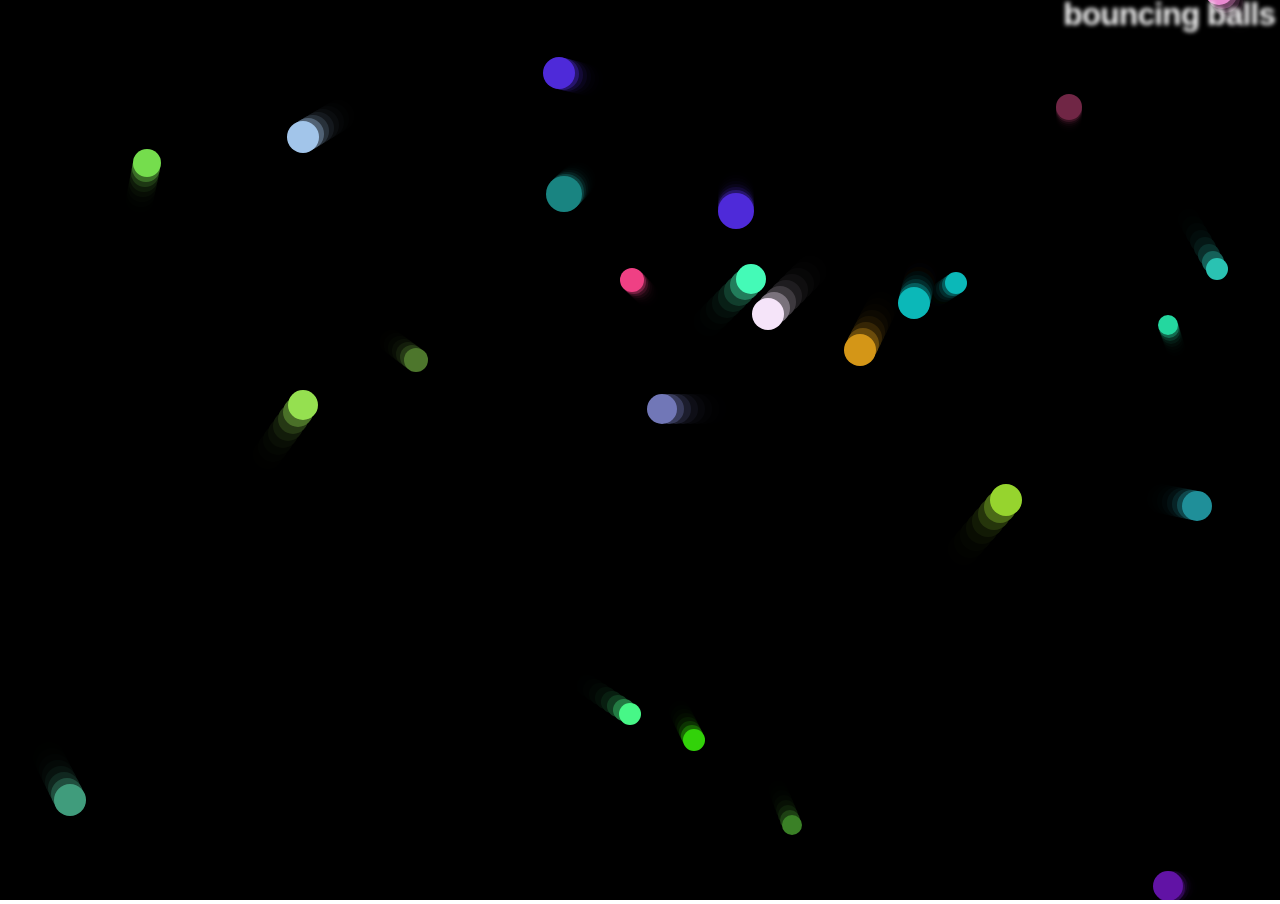
<file: bouncing-balls/index.html>
<!DOCTYPE html>
<html>
  <head>
    <meta charset="utf-8">
    <title>Bouncing balls</title>
    <link rel="stylesheet" href="style.css">
  </head>

  <body>
    <h1>bouncing balls</h1>
    <canvas></canvas>

    <script src="main.js"></script>
  </body>
</html>
</file>
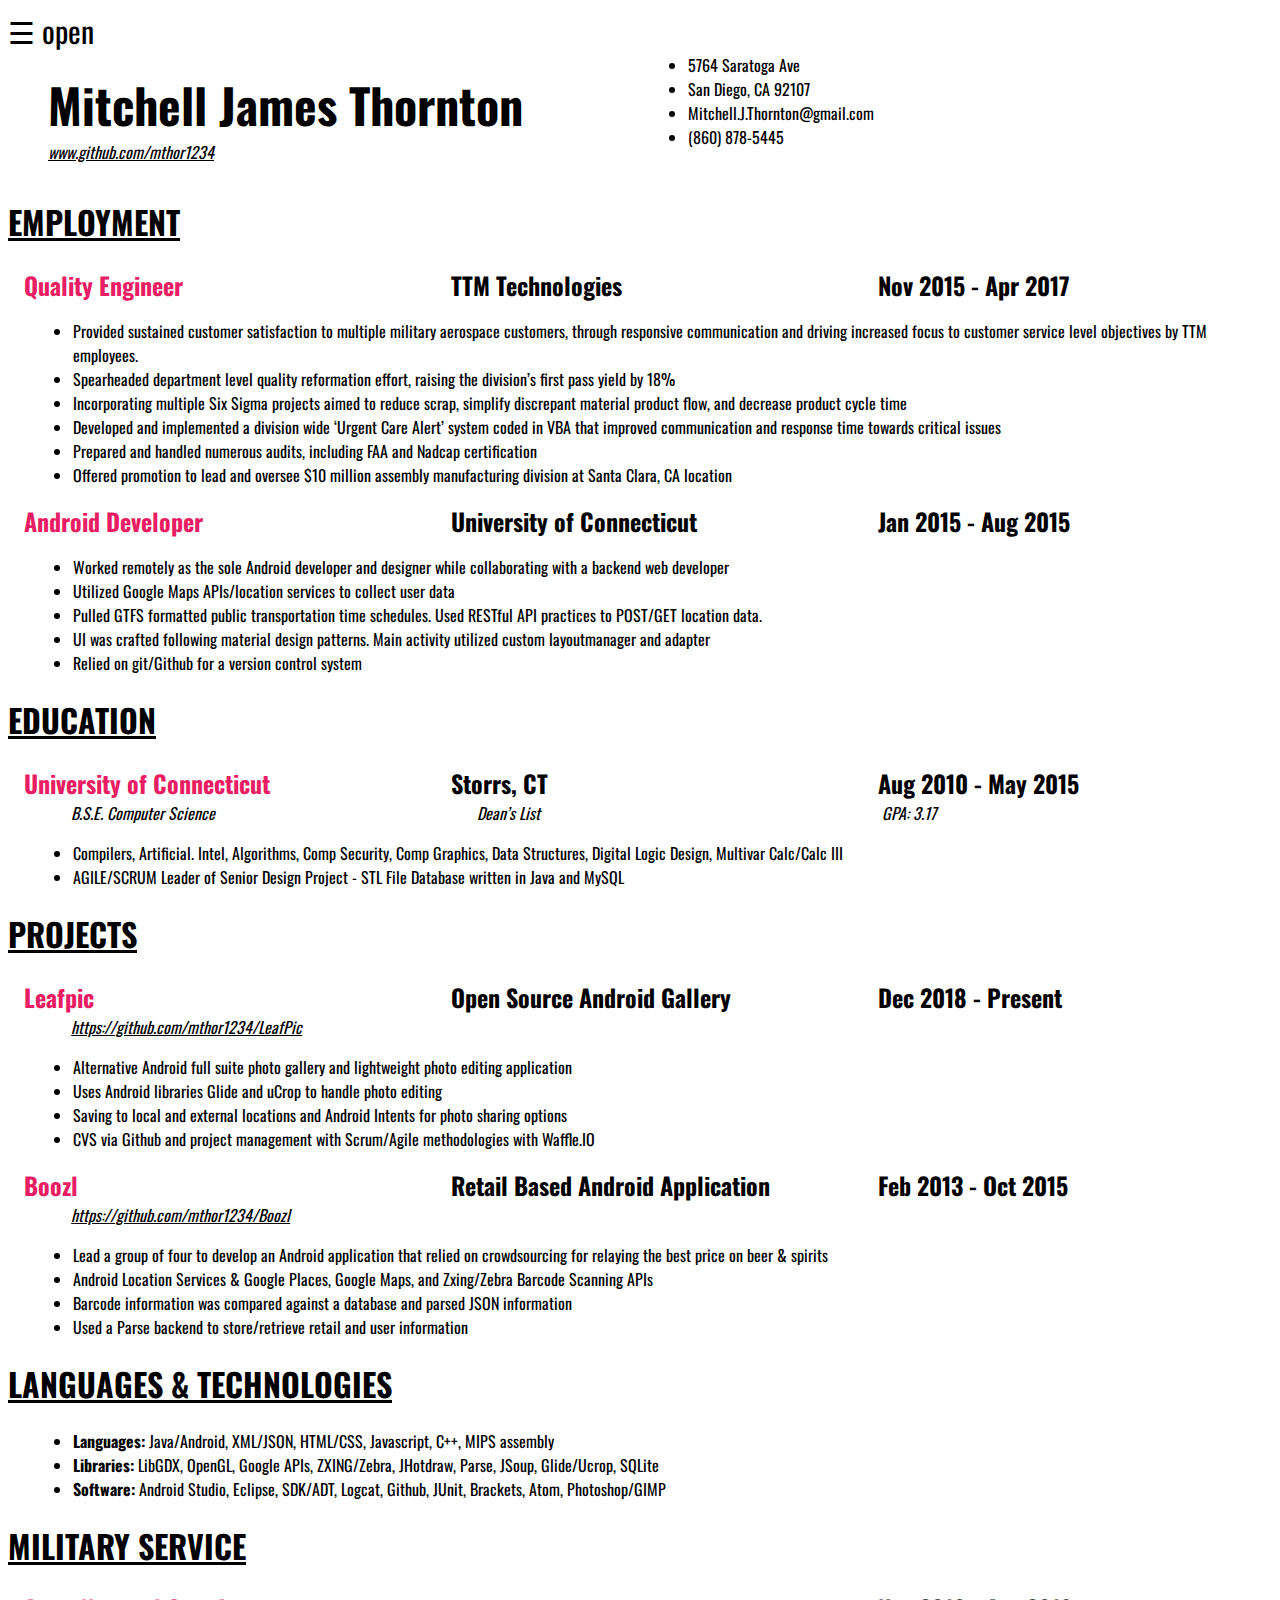
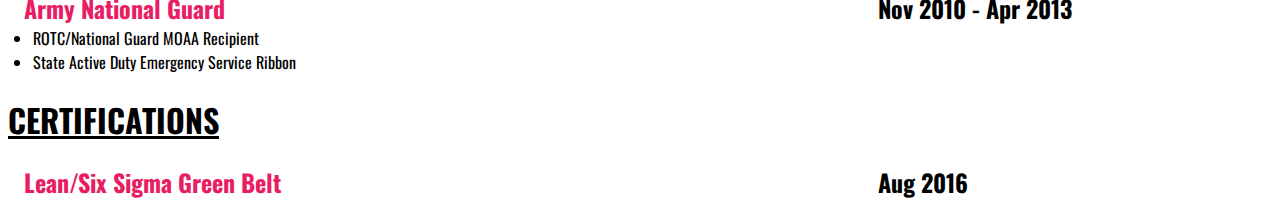
<file: untitled folder/My Website/index.html>
<!DOCTYPE html>
<html>
<meta charset="UTF-8">

<!--Defining a viewport so the webpage will work on all devices and screen resolutions  -->

<head>
    <title>Mitchell James Thornton</title>
    <meta name="viewport" content="width=device-width, initial-scale=1">
    <link rel="stylesheet" href="./style.css">
    <script src='./script.js'>
    </script>

</head>



<body>
        <!--        Slide Menu -->
        <div id="mySidenav" class="sidenav">
            <a href="javascript:void(0)" class="closebtn" onclick="closeNav()">&times;</a>
            <a href="./index.html">Resume</a>
            <a href="./projects.html">Projects</a>
            <a href="./Instagram.html">Instagram</a>
            <a href="./About.html">About</a>
        </div>

        <span style="font-size:30px;cursor:pointer" onclick="openNav()">&#9776; open</span>

    <!--Container: for Header  -->
    <div class="title">

        <div class="left-block">
            <ul>
                <li>
                    <h1>Mitchell James Thornton</h1>
                </li>
                <li>
                    <a href="https://www.github.com/mthor1234">www.github.com/mthor1234</a>
                </li>
            </ul>

        </div>

        <div class="right_block">

            <ul>
                <li>5764 Saratoga Ave</li>
                <li>San Diego, CA 92107</li>
                <li>Mitchell.J.Thornton@gmail.com</li>
                <li>(860) 878-5445</li>
            </ul>

        </div>


        <!--Container: End of Header-->
    </div>


    <!--    Container for resume body   -->
    <div class="resumeBody">

        <div class="Employment">
            <h1>EMPLOYMENT</h1>

            <div class="entryTitle">

                <div class="entryOne">
                    <h2>Quality Engineer</h2>
                </div>
                <div class="entryTwo">
                    <h2>TTM Technologies</h2>
                </div>
                <div class="entryThree">
                    <h2>Nov 2015 - Apr 2017</h2>
                </div>

            </div>

            <div class="entryBody">
                <ul>
                    <li>Provided sustained customer satisfaction to multiple military aerospace customers, through responsive communication and driving increased focus to customer service level objectives by TTM employees.</li>
                    <li>Spearheaded department level quality reformation effort, raising the division’s first pass yield by 18%</li>
                    <li>Incorporating multiple Six Sigma projects aimed to reduce scrap, simplify discrepant material product flow, and decrease product cycle time</li>
                    <li>Developed and implemented a division wide ‘Urgent Care Alert’ system coded in VBA that improved communication and response time towards critical issues</li>
                    <li>Prepared and handled numerous audits, including FAA and Nadcap certification</li>
                    <li>Offered promotion to lead and oversee $10 million assembly manufacturing division at Santa Clara, CA location</li>
                </ul>
            </div>

            <div class="entryTitle">
                <div class="entryOne">
                    <h2>Android Developer</h2>
                </div>
                <div class="entryTwo">
                    <h2>University of Connecticut</h2>
                </div>
                <div class="entryThree">
                    <h2>Jan 2015 - Aug 2015</h2>
                </div>

            </div>

            <div class="entryBody">
                <ul>
                    <li>Worked remotely as the sole Android developer and designer while collaborating with a backend web developer</li>
                    <li>Utilized Google Maps APIs/location services to collect user data
                    </li>
                    <li>Pulled GTFS formatted public transportation time schedules. Used RESTful API practices to POST/GET location data.
                    </li>
                    <li>UI was crafted following material design patterns. Main activity utilized custom layoutmanager and adapter
                    </li>
                    <li>Relied on git/Github for a version control system
                    </li>
                </ul>
            </div>

        </div>



        <div class="Education">
            <h1>EDUCATION</h1>

            <div class="entryTitle">

                <div class="entryOne">
                    <h2>University of Connecticut</h2>
                </div>
                <div class="entryTwo">
                    <h2>Storrs, CT</h2>
                </div>
                <div class="entryThree">
                    <h2>Aug 2010 - May 2015</h2>
                </div>
            </div>

            <div class="subtitle">
                <div class="subEntryLeft">B.S.E. Computer Science</div>
                <div class="subEntryMid">Dean’s List</div>
                <div class="subEntryRight">GPA: 3.17</div>
            </div>


            <div class="entryBody">

                <ul>
                    <li>Compilers, Artificial. Intel, Algorithms, Comp Security, Comp Graphics, Data Structures, Digital Logic Design, Multivar Calc/Calc III</li>
                    <li>AGILE/SCRUM Leader of Senior Design Project - STL File Database written in Java and MySQL</li>
                </ul>

            </div>

        </div>


        <div class="Projects">
            <h1>PROJECTS</h1>



            <div class="entryTitle">
                <div class="entryOne">
                    <h2>Leafpic</h2>
                </div>
                <div class="entryTwo">
                    <h2>Open Source Android Gallery</h2>
                </div>
                <div class="entryThree">
                    <h2>Dec 2018 - Present</h2>
                </div>
            </div>

            <div class="subtitle">
                <div class="subEntryLeft"><a href="https://github.com/mthor1234/LeafPic">https://github.com/mthor1234/LeafPic</a></div>
            </div>


            <div class="entryBody">

                <ul>
                    <li>Alternative Android full suite photo gallery and lightweight photo editing application</li>
                    <li>Uses Android libraries Glide and uCrop to handle photo editing</li>
                    <li>Saving to local and external locations and Android Intents for photo sharing options</li>
                    <li>CVS via Github and project management with Scrum/Agile methodologies with Waffle.IO</li>
                </ul>

            </div>



            <div class="entryTitle">
                <div class="entryOne">
                    <h2>Boozl</h2>
                </div>
                <div class="entryTwo">
                    <h2>Retail Based Android Application</h2>
                </div>
                <div class="entryThree">
                    <h2>Feb 2013 - Oct 2015</h2>
                </div>
            </div>

            <div class="subtitle">
                <div class="subEntryLeft"><a href="https://github.com/mthor1234/Boozl">https://github.com/mthor1234/Boozl </a></div>
            </div>



            <div class="entryBody">
                <ul>
                    <li>Lead a group of four to develop an Android application that relied on crowdsourcing for relaying the best price on beer & spirits </li>

                    <li>Android Location Services & Google Places, Google Maps, and Zxing/Zebra Barcode Scanning APIs </li>

                    <li>Barcode information was compared against a database and parsed JSON information </li>

                    <li> Used a Parse backend to store/retrieve retail and user information</li>

                </ul>
            </div>
        </div>




        <div class="Lanugages & Technologies">
            <h1>LANGUAGES & TECHNOLOGIES</h1>


            <div class="entryBody">
                <ul>
                    <li><b>Languages:</b> Java/Android, XML/JSON, HTML/CSS, Javascript, C++, MIPS assembly </li>
                    <li><b>Libraries:</b> LibGDX, OpenGL, Google APIs, ZXING/Zebra, JHotdraw, Parse, JSoup, Glide/Ucrop, SQLite</li>
                    <li><b>Software:</b> Android Studio, Eclipse, SDK/ADT, Logcat, Github, JUnit, Brackets, Atom, Photoshop/GIMP</li>
                </ul>
            </div>
        </div>

        <div class="military_Certifications">

            <!--                <div class="militaryService">-->


            <h1>MILITARY SERVICE</h1>
            <!--            <div class="two_Col">-->

            <div class="entryTitle">


                <mil_col_left>
                    <div class="mil_col_left">
                        <h2>Army National Guard</h2>
                    </div>
                    <div>
                        </br>
                    </div>

                    <div class="mil_col_right">
                        <h2>Nov 2010 - Apr 2013 </h2>
                    </div>
            </div>
            <div class="entryBody">
                <li>ROTC/National Guard MOAA Recipient</li>
                <li>State Active Duty Emergency Service Ribbon</li>
            </div>

        </div>


        <div class="certifications">
            <h1>CERTIFICATIONS</h1>

            <div class="entryTitle">
                <div class="cert">
                    <h2>Lean/Six Sigma Green Belt</h2>
                </div>
                <div>
                    </br>
                </div>
                <div>
                    <h2>Aug 2016</h2>
                </div>
            </div>
        </div>
    </div>
    </div>


</body>

</html>
</file>
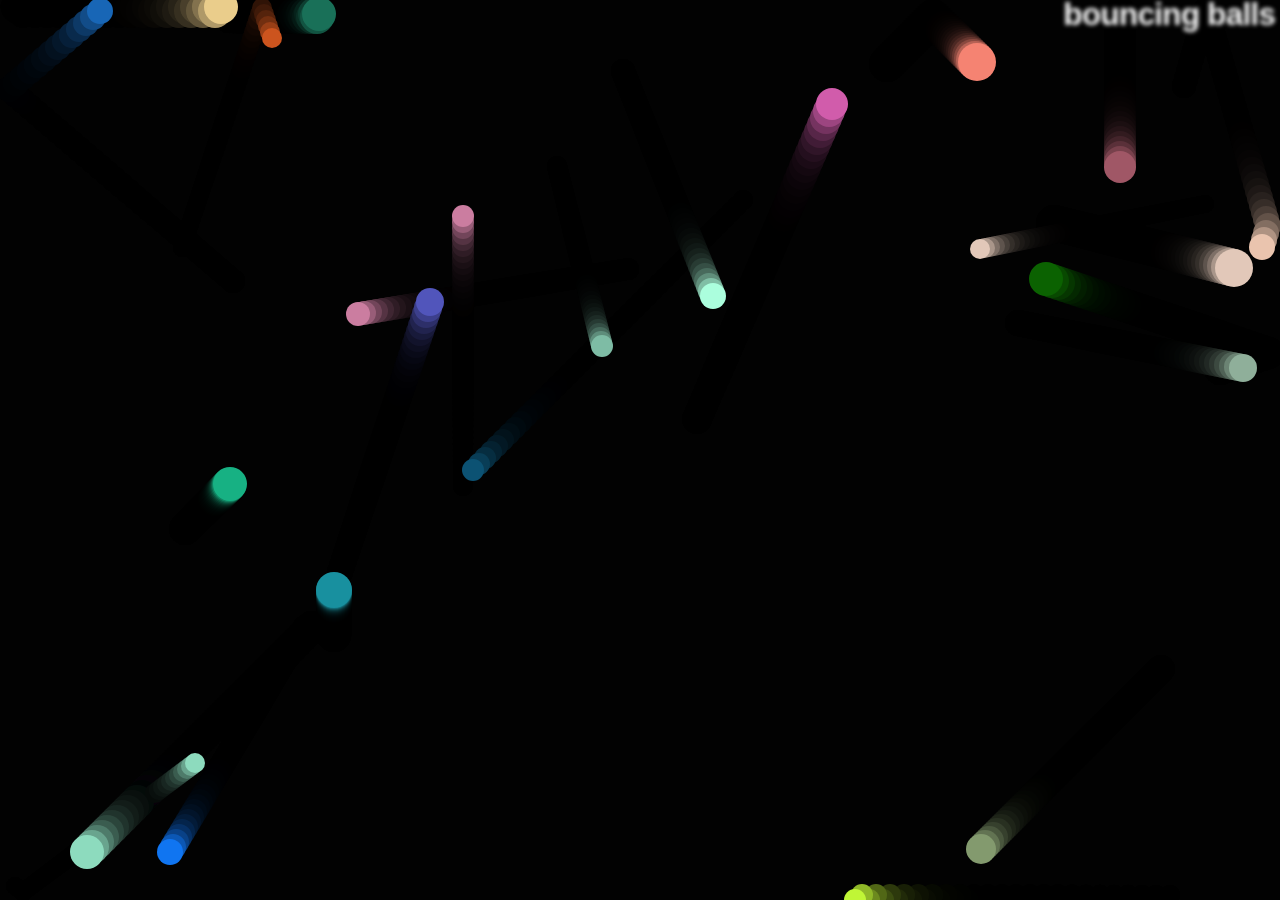
<file: bouncing-balls/index-finished.html>
<!DOCTYPE html>
<html>
  <head>
    <meta charset="utf-8">
    <title>Bouncing balls</title>
    <link rel="stylesheet" href="style.css">
  </head>

  <body>
    <h1>bouncing balls</h1>
    <canvas></canvas>

    <script src="main-finished.js"></script>
  </body>
</html>
</file>
<file: bouncing-balls/style.css>
html, body {
  margin: 0;
}

html {
  font-family: 'Helvetica Neue', Helvetica, Arial, sans-serif;
  height: 100%;
}

body {
  overflow: hidden;
  height: inherit;
}

h1 {
  font-size: 2rem;
  letter-spacing: -1px;
  position: absolute;
  margin: 0;
  top: -4px;
  right: 5px;

  color: transparent;
  text-shadow: 0 0 4px white;
}
</file>
<file: untitled folder/My Website/style.css>
@import url('https://fonts.googleapis.com/css?family=Oswald');
html {
    font-family: 'Oswald', sans-serif;
}
.sidenav {
    height: 100%;
    width: 0;
    position: fixed;
    z-index: 1;
    top: 0;
    left: 0;
    background-color: #fff;
    overflow-x: hidden;
    transition: 0.5s;
    padding-top: 60px;
}

.sidenav a {
    padding: 8px 8px 8px 32px;
    text-decoration: none;
    font-size: 25px;
    color: #818181;
    display: block;
    transition: 0.3s;
}

.sidenav a:hover {
    color: #f1f1f1;
}

.sidenav .closebtn {
    position: absolute;
    top: 0;
    right: 25px;
    font-size: 36px;
    margin-left: 50px;
}

@media screen and (max-height: 450px) {
  .sidenav {padding-top: 15px;}
  .sidenav a {font-size: 18px;}
}

.title {
    column-count: 2;
}

.title h1 {
    margin: 0px;
    font-size: 3em
}

h2 {
    margin: 0px;
}

a:link {
    color: black;
    font-style: italic;
}


/* visited link */

a:visited {
    color: #e91d63;
    font-style: italic;
}


/* mouse over link */

a:hover {
    color: #e91d63;
    font-style: italic;
}


/* selected link */

a:active {
    color: blue;
    font-style: italic;
}

.title.left-block {
    width: 50%;
    margin-top: 0px;

}

.right_block {
    width: 50%;
    margin-top: 25px;
    padding-top: 25
}

div.left-block ul {
    list-style-type: none;
}

div.right-block ul {
    list-style-type: none;
}

body {
    background: white;
}

div.resumeBody h1 {
    text-decoration: underline solid black;
}

div.resumeBody h2 {
    margin-left: 4%;
}

div.entryTitle {
    column-count: 3;
}

div.entryTitle h2 {}

div.entryOne {
    column-width: 33%;
    color: #e91d63;
}

div.entryTwo {
    column-width: 33%;
}

div.entryThree {
    column-width: 33%;
}

div.entryBody {
    margin-left: 2%;
}

div.Education {}

div.subtitle {
    column-count: 3;
    margin-left: 5%;
    font-style: italic;
}

div.subtitle.subEntryLeft {
    column-width: 33%;
}

div.subEntryMid {
    column-width: 33%;
}

div.subEntryRight {
    column-width: 33%;
}

div.Projects {
    column-width: 50%;
}

div.Education {
    column-width: 50%;
}

.certOneEntry {
    column-count: 2;
}

.mil_col_left{
    color: #e91d63;
}

div.two_col h2 {
    margin-left: 4%;
}

.cert{
    color: #e91d63;
}
</file>
